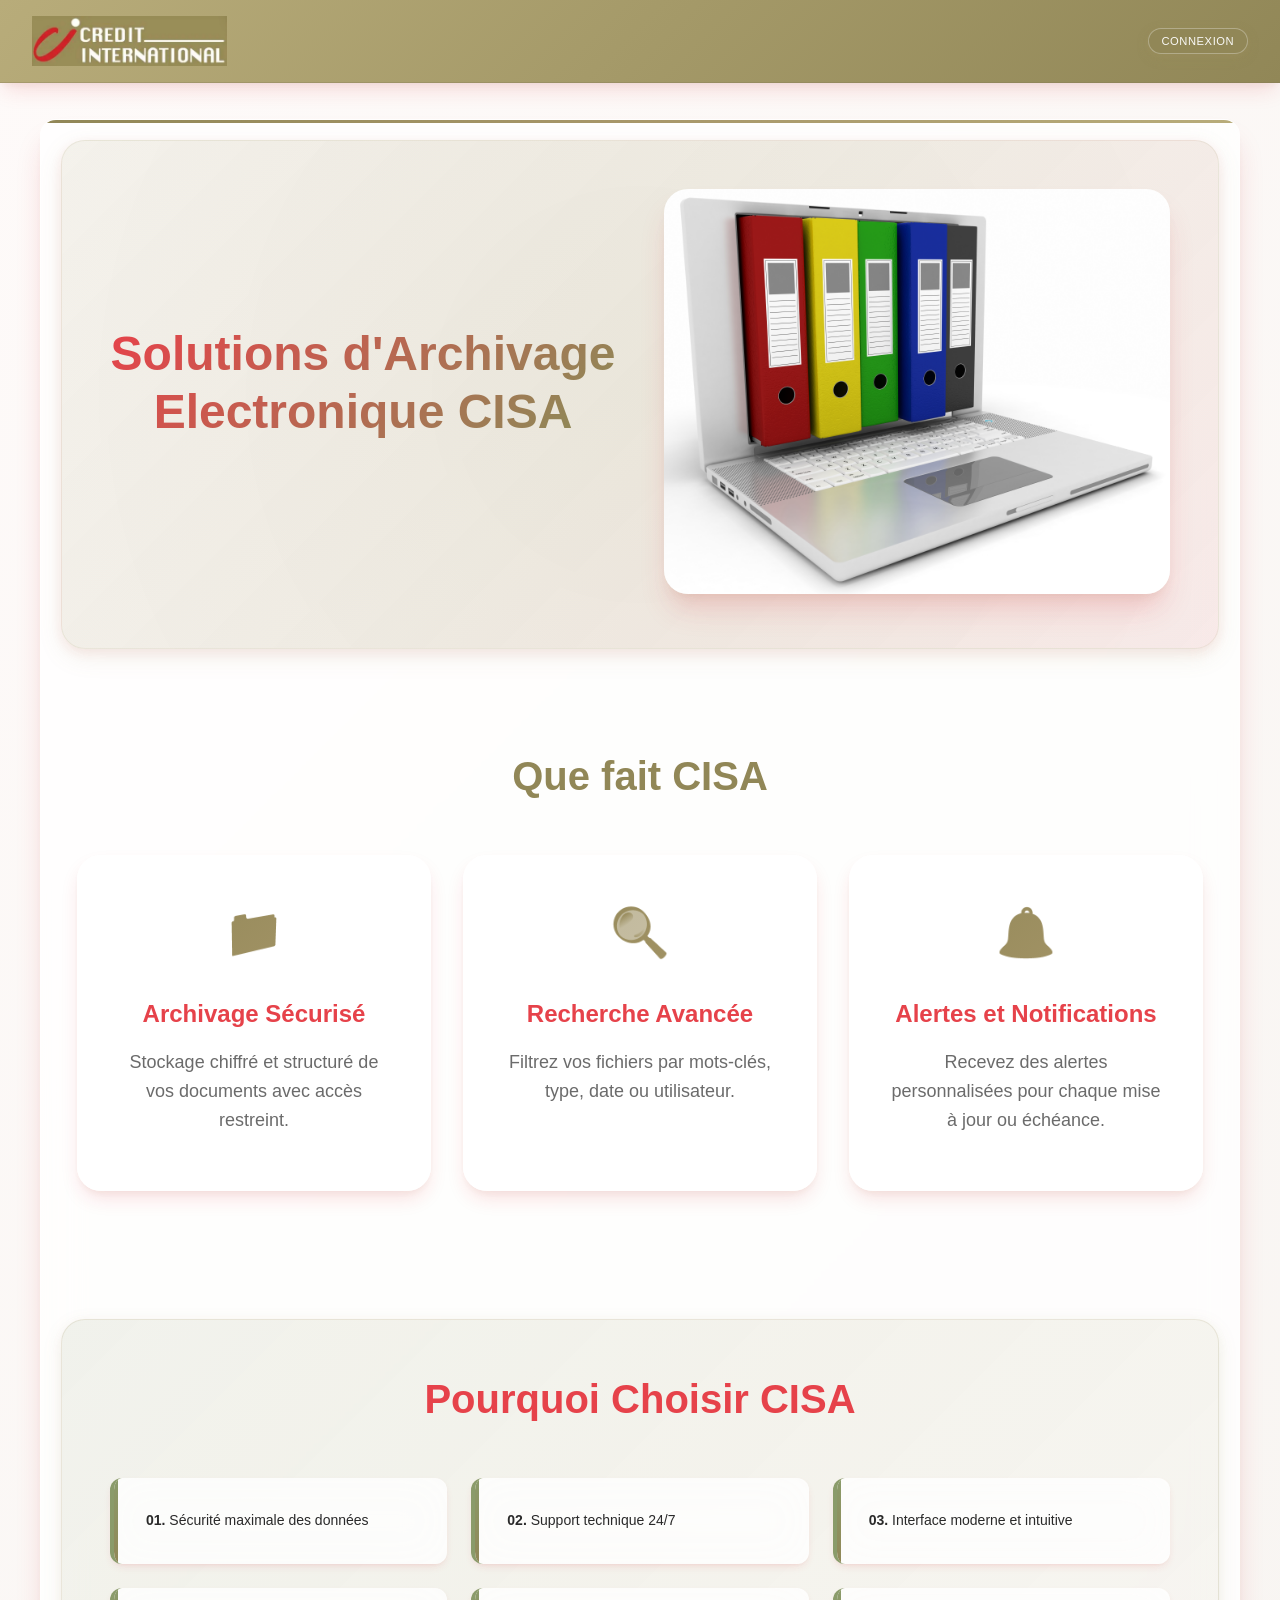
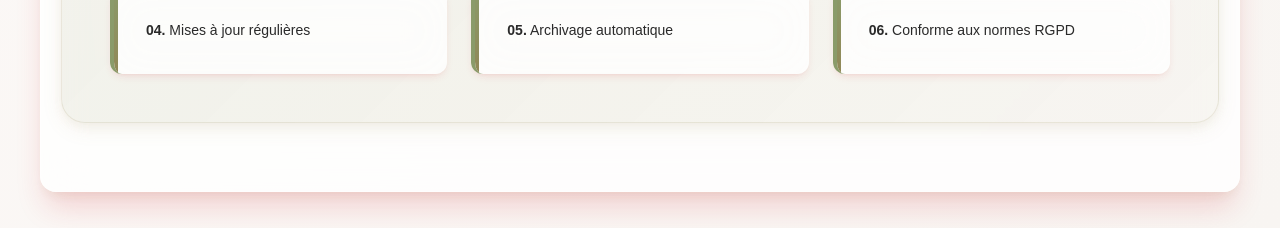
<file: index.html>
<!DOCTYPE html>
<html lang="fr">
<head>
    <meta charset="UTF-8" />
    <meta name="viewport" content="width=device-width, initial-scale=1" />
    <title>CISA - Logiciel d'Archivage Électronique</title>
    <link rel="icon" type="image/jpeg" href="logo.jpg" />
    <link rel="stylesheet" href="interface.css" />
</head>
<body>
    <header>
        <img id="logo-header" src="logo.jpg" alt="DARK Logo" style="cursor: pointer;" />
        <div id="global-search-container" class="hidden" style="flex:1; display:flex; align-items:center; gap:10px; padding:0 10px;">
            <input id="global-search" type="text" placeholder="Rechercher un client, dossier ou document..." style="flex:1; max-width:640px;" />
            <button id="btn-global-search" class="nav-btn">Rechercher</button>
        </div>
        <nav>
            <button id="btn-connexion" class="nav-btn">Connexion</button>
        </nav>
    </header>
    <aside id="sidebar" class="sidebar hidden">
        <div class="sidebar-section">
            <button id="btn-dashboard" class="nav-btn side">🏠 Tableau de bord</button>
        </div>
        <div class="sidebar-section" id="nav-admin" data-role="admin-only">
            <h4>Administration</h4>
            <button id="btn-utilisateurs" class="nav-btn side">👤 Utilisateurs</button>
        </div>
        <div class="sidebar-section">
            <h4>Services</h4>
            <button id="btn-service-compte" class="nav-btn side">💼 Compte</button>
            <button id="btn-service-comptabilite" class="nav-btn side">📊 Comptabilité</button>
            <button id="btn-service-rh" class="nav-btn side">👥 Ressources Humaines</button>
            <button id="btn-service-etranger" class="nav-btn side">🌍 Service Étranger</button>
            <button id="btn-service-audit" class="nav-btn side">🔍 Audit</button>
            <button id="btn-service-risque" class="nav-btn side">⚠️ Service Risque</button>
        </div>
        <div class="sidebar-section">
            <h4>Outils</h4>
            <button id="btn-recherche" class="nav-btn side">🔎 Recherche</button>
            <button id="btn-parametres" class="nav-btn side">⚙️ Paramètres</button>
            <button id="btn-profil" class="nav-btn side">🧑 Mon profil</button>
        </div>
    </aside>

    <main>
        <!-- Page de Connexion -->
        <section id="connexion" class="section active">
            <div class="auth-container">
                <h2>Connexion à CISA</h2>
                <form id="form-connexion">
                    <div class="form-group">
                        <label for="email-connexion">Email :</label>
                        <input type="email" id="email-connexion" name="email" placeholder="Votre adresse email" required>
                    </div>
                    <div class="form-group">
                        <label for="mot-de-passe-connexion">Mot de passe :</label>
                        <input type="password" id="mot-de-passe-connexion" name="motDePasse" placeholder="Votre mot de passe" required>
                    </div>
                    <div class="form-actions">
                        <button type="submit" class="btn-primary">Se connecter</button>
                        <button type="button" id="btn-vers-inscription" class="btn-secondary">Créer un compte</button>
                    </div>
                </form>
                <div class="auth-links">
                    <a href="#" id="lien-mot-de-passe-oublie">Mot de passe oublié ?</a>
                </div>
            </div>
        </section>

        <!-- Page d'Inscription -->
        <section id="inscription" class="section hidden">
            <div class="auth-container">
                <h2>Créer un compte CISA</h2>
                <form id="form-inscription">
                    <div class="form-group">
                        <label for="nom-inscription">Nom :</label>
                        <input type="text" id="nom-inscription" name="nom" placeholder="Votre nom" required>
                    </div>
                    <div class="form-group">
                        <label for="prenom-inscription">Prénom :</label>
                        <input type="text" id="prenom-inscription" name="prenom" placeholder="Votre prénom" required>
                    </div>
                    <div class="form-group">
                        <label for="email-inscription">Email :</label>
                        <input type="email" id="email-inscription" name="email" placeholder="Votre adresse email" required>
                    </div>
                    <div class="form-group">
                        <label for="telephone-inscription">Téléphone :</label>
                        <input type="tel" id="telephone-inscription" name="telephone" placeholder="Votre numéro de téléphone" required>
                    </div>
                    <div class="form-group">
                        <label for="organisation-inscription">Organisation :</label>
                        <input type="text" id="organisation-inscription" name="organisation" placeholder="Nom de votre organisation">
                    </div>
                    <div class="form-group">
                        <label for="mot-de-passe-inscription">Mot de passe :</label>
                        <input type="password" id="mot-de-passe-inscription" name="motDePasse" placeholder="Créer un mot de passe" required>
                    </div>
                    <div class="form-group">
                        <label for="confirmer-mot-de-passe">Confirmer le mot de passe :</label>
                        <input type="password" id="confirmer-mot-de-passe" name="confirmerMotDePasse" placeholder="Confirmer votre mot de passe" required>
                    </div>
                    <div class="form-group checkbox-group">
                        <input type="checkbox" id="accepter-conditions" name="accepterConditions" required>
                        <label for="accepter-conditions">J'accepte les <a href="#" id="lien-conditions">conditions d'utilisation</a> et la <a href="#" id="lien-confidentialite">politique de confidentialité</a></label>
                    </div>
                    <div class="form-actions">
                        <button type="submit" class="btn-primary">Créer le compte</button>
                        <button type="button" id="btn-vers-connexion" class="btn-secondary">J'ai déjà un compte</button>
                    </div>
                </form>
            </div>
        </section>

        <!-- Page de récupération de mot de passe -->
        <section id="mot-de-passe-oublie" class="section hidden">
            <div class="auth-container">
                <h2>🔑 Récupération de mot de passe</h2>
                <p style="text-align: center; margin-bottom: 2rem; color: #6c757d;">
                    Entrez votre adresse email pour réinitialiser votre mot de passe.
                </p>
                <form id="form-mot-de-passe-oublie">
                    <div class="form-group">
                        <label for="email-recuperation">Email :</label>
                        <input type="email" id="email-recuperation" name="email" placeholder="Votre adresse email" required>
                    </div>
                    <div class="form-actions">
                        <button type="submit" class="btn-primary">📧 Envoyer le lien de récupération</button>
                        <button type="button" id="btn-retour-connexion" class="btn-secondary">← Retour à la connexion</button>
                    </div>
                </form>
            </div>
        </section>

        <!-- Page de réinitialisation de mot de passe -->
        <section id="reinitialiser-mot-de-passe" class="section hidden">
            <div class="auth-container">
                <h2>🔐 Nouveau mot de passe</h2>
                <p style="text-align: center; margin-bottom: 2rem; color: #6c757d;">
                    Définissez votre nouveau mot de passe.
                </p>
                <form id="form-reinitialiser-mot-de-passe">
                    <div class="form-group">
                        <label for="email-reinitialisation">Email :</label>
                        <input type="email" id="email-reinitialisation" name="email" placeholder="Votre adresse email" required readonly>
                    </div>
                    <div class="form-group">
                        <label for="nouveau-mot-de-passe">Nouveau mot de passe :</label>
                        <input type="password" id="nouveau-mot-de-passe" name="nouveauMotDePasse" placeholder="Votre nouveau mot de passe" required minlength="6">
                    </div>
                    <div class="form-group">
                        <label for="confirmer-nouveau-mot-de-passe">Confirmer le nouveau mot de passe :</label>
                        <input type="password" id="confirmer-nouveau-mot-de-passe" name="confirmerNouveauMotDePasse" placeholder="Confirmer votre nouveau mot de passe" required>
                    </div>
                    <div class="form-actions">
                        <button type="submit" class="btn-primary">✅ Réinitialiser le mot de passe</button>
                        <button type="button" id="btn-annuler-reinitialisation" class="btn-secondary">❌ Annuler</button>
                    </div>
                </form>
            </div>
        </section>

        <!-- Page d'accès restreint -->
        <section id="acces-restreint" class="section hidden">
            <div class="restricted-access">
                <div class="restricted-icon">🔒</div>
                <h2>Accès Restreint</h2>
                <p>Vous devez être connecté pour accéder à cette fonctionnalité.</p>
                <div class="restricted-actions">
                    <button id="btn-connexion-restreint" class="btn-primary">Se connecter</button>
                    <button id="btn-inscription-restreint" class="btn-secondary">Créer un compte</button>
                </div>
            </div>
        </section>

        <!-- Page d'accueil (sans connexion) -->
        <section id="dashboard" class="section active">
            <!-- Bannière d'accueil -->
            <div class="hero">
              <div class="hero-content">
                <h2>Solutions d'Archivage Electronique CISA</h2>

              </div>
              <div class="hero-image">
                <img src="dark.jpg" alt="Présentation CISA" />
              </div>
            </div>
          
            <!-- Nos Services -->
            <section class="services">
              <h3>Que fait CISA</h3>
              <div class="services-grid">
                <div class="service-card">
                  <div class="icon">📁</div>
                  <h4>Archivage Sécurisé</h4>
                  <p>Stockage chiffré et structuré de vos documents avec accès restreint.</p>
                </div>
                <div class="service-card">
                  <div class="icon">🔍</div>
                  <h4>Recherche Avancée</h4>
                  <p>Filtrez vos fichiers par mots-clés, type, date ou utilisateur.</p>
                </div>
                <div class="service-card">
                  <div class="icon">🔔</div>
                  <h4>Alertes et Notifications</h4>
                  <p>Recevez des alertes personnalisées pour chaque mise à jour ou échéance.</p>
                </div>
              </div>
            </section>
          
            <!-- Pourquoi Choisir CISA -->
            <section class="reasons">
              <h3>Pourquoi Choisir CISA</h3>
              <ul class="reasons-list">
                <li><strong>01.</strong> Sécurité maximale des données</li>
                <li><strong>02.</strong> Support technique 24/7</li>
                <li><strong>03.</strong> Interface moderne et intuitive</li>
                <li><strong>04.</strong> Mises à jour régulières</li>
                <li><strong>05.</strong> Archivage automatique</li>
                <li><strong>06.</strong> Conforme aux normes RGPD</li>
              </ul>
            </section>
        </section>

        <!-- Tableau de Bord (après connexion) -->
        <section id="tableau-de-bord" class="section hidden">
            <h2>📊 Tableau de Bord</h2>
            
            <!-- Widgets Statistiques -->
            <div class="dashboard-stats" style="display: grid; grid-template-columns: repeat(auto-fit, minmax(250px, 1fr)); gap: 1.5rem; margin-bottom: 2rem;">
                <div class="stat-card" style="background: linear-gradient(135deg, #667eea 0%, #764ba2 100%); color: white; padding: 1.5rem; border-radius: 1rem; box-shadow: 0 4px 6px rgba(0,0,0,0.1);">
                    <div style="display: flex; justify-content: space-between; align-items: center;">
                        <div>
                            <p style="margin: 0; opacity: 0.9; font-size: 0.9rem;">Total Documents</p>
                            <h3 style="margin: 0.5rem 0 0; font-size: 2rem; font-weight: bold;" id="stat-total-documents">0</h3>
                        </div>
                        <div style="font-size: 3rem; opacity: 0.8;">📄</div>
                    </div>
                </div>
                
                <div class="stat-card" style="background: linear-gradient(135deg, #f093fb 0%, #f5576c 100%); color: white; padding: 1.5rem; border-radius: 1rem; box-shadow: 0 4px 6px rgba(0,0,0,0.1);">
                    <div style="display: flex; justify-content: space-between; align-items: center;">
                        <div>
                            <p style="margin: 0; opacity: 0.9; font-size: 0.9rem;">Total Comptes</p>
                            <h3 style="margin: 0.5rem 0 0; font-size: 2rem; font-weight: bold;" id="stat-total-comptes">0</h3>
                        </div>
                        <div style="font-size: 3rem; opacity: 0.8;">💼</div>
                    </div>
                </div>
                
                <div class="stat-card" style="background: linear-gradient(135deg, #4facfe 0%, #00f2fe 100%); color: white; padding: 1.5rem; border-radius: 1rem; box-shadow: 0 4px 6px rgba(0,0,0,0.1);">
                    <div style="display: flex; justify-content: space-between; align-items: center;">
                        <div>
                            <p style="margin: 0; opacity: 0.9; font-size: 0.9rem;">Documents ce mois</p>
                            <h3 style="margin: 0.5rem 0 0; font-size: 2rem; font-weight: bold;" id="stat-documents-mois">0</h3>
                        </div>
                        <div style="font-size: 3rem; opacity: 0.8;">📅</div>
                    </div>
                </div>
                
                <div class="stat-card" style="background: linear-gradient(135deg, #43e97b 0%, #38f9d7 100%); color: white; padding: 1.5rem; border-radius: 1rem; box-shadow: 0 4px 6px rgba(0,0,0,0.1);">
                    <div style="display: flex; justify-content: space-between; align-items: center;">
                        <div>
                            <p style="margin: 0; opacity: 0.9; font-size: 0.9rem;">Services actifs</p>
                            <h3 style="margin: 0.5rem 0 0; font-size: 2rem; font-weight: bold;" id="stat-services-actifs">0</h3>
                        </div>
                        <div style="font-size: 3rem; opacity: 0.8;">🏢</div>
                    </div>
                </div>
            </div>
            
            <!-- Graphiques et Statistiques -->
            <div style="display: grid; grid-template-columns: 1fr 1fr; gap: 1.5rem; margin-bottom: 2rem;">
                <!-- Documents par Service -->
                <div class="card">
                    <h3>📊 Documents par Service</h3>
                    <div id="chart-services" style="min-height: 300px; padding: 1rem;">
                        <canvas id="chart-services-canvas"></canvas>
                    </div>
                </div>
                
                <!-- Documents Récents -->
                <div class="card">
                    <h3>📋 Documents Récemment Ajoutés</h3>
                    <div id="documents-recents" style="max-height: 300px; overflow-y: auto;">
                        <p style="text-align: center; color: #6c757d; font-style: italic;">Aucun document récent</p>
                    </div>
                </div>
            </div>
            
            <!-- Répartition par Dossier -->
            <div class="card" style="margin-bottom: 2rem;">
                <h3>📁 Répartition des Documents par Dossier</h3>
                <div id="chart-dossiers" style="min-height: 250px; padding: 1rem;">
                    <div id="dossiers-stats-list"></div>
                </div>
            </div>
            
            <!-- Statistiques détaillées -->
            <div class="card">
                <h3>📈 Statistiques Détaillées</h3>
                <div style="display: grid; grid-template-columns: repeat(auto-fit, minmax(200px, 1fr)); gap: 1rem;">
                    <div style="padding: 1rem; background: #f8f9fa; border-radius: 0.5rem;">
                        <p style="margin: 0; color: #6c757d; font-size: 0.9rem;">Comptes Particuliers</p>
                        <h4 style="margin: 0.5rem 0 0; font-size: 1.5rem;" id="stat-comptes-particuliers">0</h4>
                    </div>
                    <div style="padding: 1rem; background: #f8f9fa; border-radius: 0.5rem;">
                        <p style="margin: 0; color: #6c757d; font-size: 0.9rem;">Comptes Entreprises</p>
                        <h4 style="margin: 0.5rem 0 0; font-size: 1.5rem;" id="stat-comptes-entreprises">0</h4>
                    </div>
                    <div style="padding: 1rem; background: #f8f9fa; border-radius: 0.5rem;">
                        <p style="margin: 0; color: #6c757d; font-size: 0.9rem;">Utilisateurs Actifs</p>
                        <h4 style="margin: 0.5rem 0 0; font-size: 1.5rem;" id="stat-utilisateurs">0</h4>
                    </div>
                    <div style="padding: 1rem; background: #f8f9fa; border-radius: 0.5rem;">
                        <p style="margin: 0; color: #6c757d; font-size: 0.9rem;">Documents aujourd'hui</p>
                        <h4 style="margin: 0.5rem 0 0; font-size: 1.5rem;" id="stat-documents-aujourdhui">0</h4>
                    </div>
                </div>
            </div>
        </section>

        <!-- Utilisateurs (Admin) -->
        <section id="utilisateurs" class="section hidden">
            <h2>🔐 Espace Administration</h2>
            <h3 style="margin-top: 1rem; margin-bottom: 1.5rem; color: var(--couleur-secondaire);">Gestion des utilisateurs</h3>
            <div class="card">
                <form id="form-utilisateur" class="grid-3">
                    <input name="nom" placeholder="Nom" required />
                    <input name="prenom" placeholder="Prénom" />
                    <input name="email" type="email" placeholder="Email" required />
                    <select name="role" required>
                        <option value="">-- Sélectionnez un rôle --</option>
                        <option value="admin">Administrateur</option>
                        <option value="agent">Agent</option>
                        <option value="consultation">Consultation</option>
                    </select>
                    <input name="motDePasse" id="input-mot-de-passe" type="password" placeholder="Mot de passe" required />
                    <input name="organisation" placeholder="Organisation (optionnel)" />
                    <button class="btn-primary" type="submit">💾 Enregistrer</button>
                    <button class="btn-secondary" type="reset">🔄 Réinitialiser</button>
                </form>
            </div>
            <div class="table-wrapper" style="margin-top: 2rem;">
                <table id="table-utilisateurs">
                    <thead>
                        <tr><th>Nom</th><th>Email</th><th>Rôle</th><th>Actions</th></tr>
                    </thead>
                    <tbody></tbody>
                </table>
            </div>
        </section>

        <!-- Clients -->
        <section id="clients" class="section hidden">
            <h2>Gestion des comptes</h2>
            
            <!-- Sélection du type de compte -->
            <div id="compte-type-selection" class="card">
                <h3 style="text-align: center; margin-bottom: 1.5rem;">Sélectionnez le type de compte</h3>
                <div style="display: grid; grid-template-columns: 1fr 1fr; gap: 1.5rem; max-width: 600px; margin: 0 auto;">
                    <button id="btn-compte-particulier" class="btn-primary" style="padding: 2rem; font-size: 1.1rem; display: flex; flex-direction: column; align-items: center; gap: 0.5rem;">
                        <span style="font-size: 2.5rem;">👤</span>
                        <span>Compte Particulier</span>
                    </button>
                    <button id="btn-compte-entreprise" class="btn-primary" style="padding: 2rem; font-size: 1.1rem; display: flex; flex-direction: column; align-items: center; gap: 0.5rem;">
                        <span style="font-size: 2.5rem;">🏢</span>
                        <span>Compte Entreprise</span>
                    </button>
                </div>
            </div>

            <!-- Contenu pour Compte Particulier -->
            <div id="compte-particulier-content" class="hidden">
                <div style="margin-bottom: 1rem;">
                    <button id="btn-back-particulier" class="btn-secondary">← Retour</button>
                    <h3 style="text-align: left; margin-top: 1rem;">Compte Particulier</h3>
                </div>
                <div class="card">
                    <form id="form-client-particulier" class="grid-3">
                        <input name="nom" placeholder="Nom complet" required />
                        <input name="contact" placeholder="Contact" />
                        <input name="telephone" placeholder="Téléphone" />
                        <input name="email" type="email" placeholder="Email" />
                        <button class="btn-primary" type="submit">Enregistrer</button>
                        <button class="btn-secondary" type="reset">Réinitialiser</button>
                    </form>
                </div>
                <div class="toolbar">
                    <input id="recherche-client-particulier" placeholder="Rechercher un compte particulier..." />
                </div>
                <div class="table-wrapper">
                    <table id="table-clients-particulier">
                        <thead>
                            <tr><th>Nom</th><th>Contact</th><th>Téléphone</th><th>Email</th><th>Actions</th></tr>
                        </thead>
                        <tbody></tbody>
                    </table>
                    <div id="clients-particulier-pagination" class="pagination"></div>
                </div>
            </div>

            <!-- Contenu pour Compte Entreprise -->
            <div id="compte-entreprise-content" class="hidden">
                <div style="margin-bottom: 1rem;">
                    <button id="btn-back-entreprise" class="btn-secondary">← Retour</button>
                    <h3 style="text-align: left; margin-top: 1rem;">Compte Entreprise</h3>
                </div>
                <div class="card">
                    <form id="form-client-entreprise" class="grid-3">
                        <input name="nom" placeholder="Nom de l'entreprise" required />
                        <input name="contact" placeholder="Personne de contact" />
                        <input name="telephone" placeholder="Téléphone" />
                        <input name="email" type="email" placeholder="Email" />
                        <button class="btn-primary" type="submit">Enregistrer</button>
                        <button class="btn-secondary" type="reset">Réinitialiser</button>
                    </form>
                </div>
                <div class="toolbar">
                    <input id="recherche-client-entreprise" placeholder="Rechercher une entreprise..." />
                </div>
                <div class="table-wrapper">
                    <table id="table-clients-entreprise">
                        <thead>
                            <tr><th>Nom</th><th>Contact</th><th>Téléphone</th><th>Email</th><th>Actions</th></tr>
                        </thead>
                        <tbody></tbody>
                    </table>
                    <div id="clients-entreprise-pagination" class="pagination"></div>
                </div>
              </div>
            </section>

        <!-- Section Services -->
        <section id="services" class="section hidden">
            <div id="service-selection">
                <h2>Choisissez un service</h2>
                <div class="services-grid" style="display: grid; grid-template-columns: repeat(auto-fit, minmax(200px, 1fr)); gap: 1.5rem; margin-top: 2rem;">
                    <button class="service-card-btn" onclick="afficherService('compte')" style="padding: 2rem; text-align: center; border: none; border-radius: 1rem; background: var(--card-bg); cursor: pointer; transition: transform 0.2s;">
                        <div style="font-size: 3rem; margin-bottom: 1rem;">💼</div>
                        <h3>Compte</h3>
                    </button>
                    <button class="service-card-btn" onclick="afficherService('comptabilite')" style="padding: 2rem; text-align: center; border: none; border-radius: 1rem; background: var(--card-bg); cursor: pointer; transition: transform 0.2s;">
                        <div style="font-size: 3rem; margin-bottom: 1rem;">📊</div>
                        <h3>Comptabilité</h3>
                    </button>
                    <button class="service-card-btn" onclick="afficherService('rh')" style="padding: 2rem; text-align: center; border: none; border-radius: 1rem; background: var(--card-bg); cursor: pointer; transition: transform 0.2s;">
                        <div style="font-size: 3rem; margin-bottom: 1rem;">👥</div>
                        <h3>Ressources Humaines</h3>
                    </button>
                    <button class="service-card-btn" onclick="afficherService('etranger')" style="padding: 2rem; text-align: center; border: none; border-radius: 1rem; background: var(--card-bg); cursor: pointer; transition: transform 0.2s;">
                        <div style="font-size: 3rem; margin-bottom: 1rem;">🌍</div>
                        <h3>Service Étranger</h3>
                    </button>
                    <button class="service-card-btn" onclick="afficherService('audit')" style="padding: 2rem; text-align: center; border: none; border-radius: 1rem; background: var(--card-bg); cursor: pointer; transition: transform 0.2s;">
                        <div style="font-size: 3rem; margin-bottom: 1rem;">🔍</div>
                        <h3>Audit</h3>
                    </button>
                    <button class="service-card-btn" onclick="afficherService('risque')" style="padding: 2rem; text-align: center; border: none; border-radius: 1rem; background: var(--card-bg); cursor: pointer; transition: transform 0.2s;">
                        <div style="font-size: 3rem; margin-bottom: 1rem;">⚠️</div>
                        <h3>Service Risque</h3>
                    </button>
                </div>
            </div>

            <div id="service-content" class="hidden">
                <div style="margin-bottom: 1rem;">
                    <button id="btn-back-service" class="btn-secondary">← Retour aux services</button>
                    <h2 id="service-title" style="margin-top: 1rem;"></h2>
                </div>
            <button id="ajouter-document" class="btn-primary">📄 Ajouter un document</button>
        
            <div id="type-document-container" class="hidden">
                    <h3>Sélectionnez le service, dossier et sous-dossier</h3>
                    <div style="margin-bottom: 15px;">
                        <label for="select-service">Service :</label>
                        <select id="select-service" required>
                            <option value="">-- Sélectionnez un service --</option>
                            <option value="compte">💼 Compte</option>
                            <option value="comptabilite">📊 Comptabilité</option>
                            <option value="rh">👥 Ressources Humaines</option>
                            <option value="etranger">🌍 Service Étranger</option>
                            <option value="audit">🔍 Audit</option>
                            <option value="risque">⚠️ Service Risque</option>
                        </select>
                    </div>
                    <div style="margin-bottom: 15px;">
                        <label for="dossier-principal">Dossier :</label>
                        <select id="dossier-principal" required>
                            <option value="">-- Sélectionnez un dossier --</option>
                </select>
            </div>
                    <div style="margin-bottom: 15px;">
                        <label for="sous-dossier">Sous-dossier :</label>
                        <select id="sous-dossier" required>
                            <option value="">-- Sélectionnez d'abord un dossier --</option>
                </select>
            </div>
            </div>
            
                <!-- Formulaire de téléversement direct -->
                <div id="formulaire-upload-direct" class="hidden card" style="margin-top: 1.5rem;">
                    <h3>📄 Téléverser un document</h3>
                    <form id="form-upload-direct" enctype="multipart/form-data">
                        <div style="margin-bottom: 15px;">
                            <label for="titre-document">Titre du document :</label>
                            <input type="text" id="titre-document" name="titre" placeholder="Ex: Facture janvier 2025" required />
                    </div>
                        <div style="margin-bottom: 15px;">
                            <label for="client-document">Client associé :</label>
                            <input type="text" id="client-document" name="client" placeholder="Nom du client (optionnel)" />
                </div>
                        <div style="margin-bottom: 15px;">
                            <label for="fichier-document">Fichier à téléverser :</label>
                            <input type="file" id="fichier-document" name="fichier" accept=".pdf,.doc,.docx,.jpg,.jpeg,.png" required />
                            <small style="color: #6c757d; display: block; margin-top: 0.5rem;">Formats acceptés : PDF, Word, Images (JPG, PNG)</small>
                    </div>
                        <div style="display: flex; gap: 10px;">
                            <button type="submit" class="btn-primary">💾 Enregistrer le document</button>
                            <button type="button" class="btn-secondary" onclick="resetFormUpload()">🔄 Annuler</button>
                </div>
                    </form>
                </div>

                <div id="formulaire-document" class="hidden"></div>
                
                <!-- Affichage des services avec dossiers et sous-dossiers -->
                <div id="categories-container" class="categories-container"></div>
            </div>
        </section>        

        <!-- Page Recherche -->
        <section id="recherche" class="section hidden">
            <h2>🔍 Recherche avancée</h2>
            <div class="search-controls">
                <div style="margin-bottom: 15px;">
                    <input type="text" id="champ-recherche" placeholder="🔎 Rechercher par mot-clé..." />
                </div>
                <div style="display: grid; grid-template-columns: 1fr 1fr; gap: 15px; margin-bottom: 15px;">
                    <div>
                        <label for="recherche-date">📅 Rechercher par date :</label>
                        <input type="date" id="recherche-date" />
                    </div>
                    <div>
                        <label for="recherche-numero">🔢 Rechercher par numéro :</label>
                        <input type="text" id="recherche-numero" placeholder="Ex: 001, 2025-001..." />
                    </div>
                </div>
                <div style="margin-bottom: 15px;">
                    <label for="filtre-service">🏢 Filtrer par service :</label>
                    <select id="filtre-service">
                        <option value="">Tous les services</option>
                        <option value="compte">💼 Compte</option>
                        <option value="comptabilite">📊 Comptabilité</option>
                        <option value="rh">👥 Ressources Humaines</option>
                        <option value="etranger">🌍 Service Étranger</option>
                        <option value="audit">🔍 Audit</option>
                        <option value="risque">⚠️ Service Risque</option>
                    </select>
                </div>
                <div style="margin-bottom: 15px;">
                    <label for="filtre-dossier">📁 Filtrer par dossier :</label>
                    <select id="filtre-dossier">
                        <option value="">Tous les dossiers</option>
                    </select>
                </div>
                <div style="margin-bottom: 15px;">
                    <label for="filtre-sous-dossier">📂 Filtrer par sous-dossier :</label>
                    <select id="filtre-sous-dossier">
                        <option value="">Tous les sous-dossiers</option>
                </select>
                </div>
                <button onclick="rechercherDocuments()" class="btn-primary" style="width: 100%;">🔍 Rechercher</button>
                <button onclick="resetRecherche()" class="btn-secondary" style="width: 100%; margin-top: 10px;">🔄 Réinitialiser</button>
            </div>
            <div id="resultats-recherche" class="resultats-recherche">
                <p style="text-align: center; color: #6c757d; font-style: italic;">🔍 Utilisez les filtres ci-dessus pour rechercher des documents.</p>
            </div>
        </section>
        
        <!-- Page Paramètres -->
        <section id="parametres" class="section hidden">
            <h2>⚙️ Paramètres</h2>
            <div class="parametres-grid" style="display: grid; grid-template-columns: repeat(auto-fit, minmax(300px, 1fr)); gap: 1.5rem; margin-top: 1.5rem;">
                <div class="parametre-card card">
                    <h3>👤 Informations du compte</h3>
                    <div id="info-utilisateur">
                        <p><strong>Nom complet :</strong> <span id="user-nom">-</span></p>
                        <p><strong>Email :</strong> <span id="user-email">-</span></p>
                        <p><strong>Rôle :</strong> <span id="user-role">-</span></p>
                        <p><strong>Organisation :</strong> <span id="user-organisation">-</span></p>
                        <button id="btn-deconnexion" class="btn-danger" style="margin-top: 1rem; width: 100%;">🚪 Se déconnecter</button>
                    </div>
                </div>
                <div class="parametre-card card">
                    <h3>📊 Statistiques générales</h3>
                    <div id="stats-parametres">
                        <p><strong>Total de documents :</strong> <span id="total-documents-param">0</span></p>
                        <p><strong>Total de comptes :</strong> <span id="total-comptes-param">0</span></p>
                        <p><strong>Services actifs :</strong> <span id="services-actifs-param">0</span></p>
                        <p><strong>Utilisateurs :</strong> <span id="total-utilisateurs-param">0</span></p>
                        <p><strong>Documents ce mois :</strong> <span id="docs-mois-param">0</span></p>
                        <p><strong>Documents aujourd'hui :</strong> <span id="docs-aujourdhui-param">0</span></p>
                    </div>
                </div>
                <div class="parametre-card card">
                    <h3>💾 Actions sur les données</h3>
                    <div style="display: flex; flex-direction: column; gap: 0.75rem;">
                        <button onclick="exporterDonnees()" class="btn-primary" style="width: 100%;">📤 Exporter toutes les données</button>
                        <button onclick="exporterDocuments()" class="btn-secondary" style="width: 100%;">📄 Exporter les documents</button>
                        <button onclick="exporterComptes()" class="btn-secondary" style="width: 100%;">💼 Exporter les comptes</button>
                        <button onclick="exporterUtilisateurs()" class="btn-secondary" style="width: 100%;">👥 Exporter les utilisateurs</button>
                        <hr style="margin: 1rem 0; border: none; border-top: 1px solid #dee2e6;">
                        <button onclick="confirmerSuppression()" class="btn-danger" style="width: 100%;">🗑️ Supprimer toutes les données</button>
                    </div>
                </div>
            </div>
        </section>

        <!-- Profil -->
        <section id="profil" class="section hidden">
            <h2>🧑 Mon profil</h2>
            <div style="display: grid; grid-template-columns: 1fr 1fr; gap: 1.5rem; margin-top: 1.5rem;">
                <div class="card">
                    <h3>📋 Informations personnelles</h3>
                    <div id="profil-info" style="margin-top: 1rem;">
                        <p style="margin-bottom: 0.75rem;"><strong>Nom complet :</strong> <span id="profil-nom">-</span></p>
                        <p style="margin-bottom: 0.75rem;"><strong>Email :</strong> <span id="profil-email">-</span></p>
                        <p style="margin-bottom: 0.75rem;"><strong>Rôle :</strong> <span id="profil-role">-</span></p>
                        <p style="margin-bottom: 0.75rem;"><strong>Organisation :</strong> <span id="profil-organisation">-</span></p>
                    </div>
                </div>
                <div class="card">
                    <h3>🔐 Modifier le mot de passe</h3>
                    <form id="form-changer-mot-de-passe" style="margin-top: 1rem;">
                        <div style="margin-bottom: 1rem;">
                            <label for="ancien-mot-de-passe">Ancien mot de passe :</label>
                            <input type="password" id="ancien-mot-de-passe" name="ancienMotDePasse" placeholder="Ancien mot de passe" required />
                        </div>
                        <div style="margin-bottom: 1rem;">
                            <label for="nouveau-mot-de-passe-profil">Nouveau mot de passe :</label>
                            <input type="password" id="nouveau-mot-de-passe-profil" name="nouveauMotDePasse" placeholder="Nouveau mot de passe" required />
                        </div>
                        <div style="margin-bottom: 1rem;">
                            <label for="confirmer-mot-de-passe-profil">Confirmer le mot de passe :</label>
                            <input type="password" id="confirmer-mot-de-passe-profil" name="confirmerMotDePasse" placeholder="Confirmer le nouveau mot de passe" required />
                        </div>
                        <button type="submit" class="btn-primary" style="width: 100%;">🔐 Changer le mot de passe</button>
                    </form>
                </div>
            </div>
            <div class="card" style="margin-top: 1.5rem;">
                <h3>📊 Mes statistiques</h3>
                <div style="display: grid; grid-template-columns: repeat(auto-fit, minmax(200px, 1fr)); gap: 1rem; margin-top: 1rem;">
                    <div style="padding: 1rem; background: #f8f9fa; border-radius: 0.5rem;">
                        <p style="margin: 0; color: #6c757d; font-size: 0.9rem;">Documents créés</p>
                        <h4 style="margin: 0.5rem 0 0; font-size: 1.5rem;" id="profil-docs-crees">0</h4>
                    </div>
                    <div style="padding: 1rem; background: #f8f9fa; border-radius: 0.5rem;">
                        <p style="margin: 0; color: #6c757d; font-size: 0.9rem;">Comptes créés</p>
                        <h4 style="margin: 0.5rem 0 0; font-size: 1.5rem;" id="profil-comptes-crees">0</h4>
                    </div>
                    <div style="padding: 1rem; background: #f8f9fa; border-radius: 0.5rem;">
                        <p style="margin: 0; color: #6c757d; font-size: 0.9rem;">Dernière connexion</p>
                        <h4 style="margin: 0.5rem 0 0; font-size: 1rem;" id="profil-derniere-connexion">-</h4>
                    </div>
                </div>
            </div>
        </section>
    </main> 

    <footer id="app-footer" class="hidden">
        <p>&copy; 2025 Credit International - Tous droits réservés</p>
        <p>📧 Contact : contact@cisenegal.com | 📞 Téléphone : +221 33 823 18 18</p>
        <p>
            Credit International respecte les normes de sécurité et de conformité les plus strictes pour garantir  
            la confidentialité et l'intégrité de vos documents.
        </p>
    </footer>

    <!-- Scripts -->
    <script>
        // Configuration globale
        window.DARK_CONFIG = {
            maxFileSize: 10 * 1024 * 1024, // 10MB
            allowedFileTypes: ['.pdf', '.doc', '.docx', '.jpg', '.jpeg', '.png'],
            debug: false
        };
    </script>
    <script src="interface.js"></script>
</body>
</html>
</file>
<file: interface.css>
/* Réinitialisation de base */
* {
    margin: 0;
    padding: 0;
    box-sizing: border-box;
    font-family: 'Inter', 'Segoe UI', 'SF Pro Display', -apple-system, BlinkMacSystemFont, sans-serif;
}

/* Variables CSS modernes */
:root {
    --couleur-primaire: #e6424a;
    --couleur-primaire-clair: #E84A55;
    --couleur-primaire-foncé: #B01A24;
    --couleur-secondaire: #918757;
    --couleur-secondaire-clair: #B8AC7A;
    --couleur-secondaire-foncé: #7A7150;
    --couleur-accent: #A8976A;
    --couleur-success: #8A9B6A;
    --couleur-danger: #C71F2A;
    --couleur-warning: #C4B582;
    --couleur-fond: #FEFAF9;
    --couleur-fond-alt: #F8F5F2;
    --couleur-texte: #2A2A2A;
    --couleur-texte-clair: #ffffff;
    --couleur-texte-secondaire: #5A5A5A;
    --couleur-gris: #6B6B6B;
    --couleur-gris-clair: #F0EDE8;
    --couleur-gris-foncé: #4A4A4A;
    --ombre-sm: 0 2px 4px 0 rgba(210, 33, 43, 0.08);
    --ombre-md: 0 4px 8px -2px rgba(210, 33, 43, 0.12), 0 2px 4px -2px rgba(210, 33, 43, 0.08);
    --ombre-lg: 0 10px 20px -4px rgba(210, 33, 43, 0.15), 0 4px 8px -4px rgba(153, 142, 88, 0.12);
    --ombre-xl: 0 20px 30px -6px rgba(210, 33, 43, 0.18), 0 8px 12px -6px rgba(153, 142, 88, 0.15);
    --rayon: 0.75rem;
    --rayon-lg: 1rem;
    --rayon-xl: 1.5rem;
    --transition: all 0.3s cubic-bezier(0.4, 0, 0.2, 1);
    --transition-fast: all 0.15s ease-out;
}

/* Animation globale */
html {
    scroll-behavior: smooth;
}

body {
    background: linear-gradient(135deg, var(--couleur-fond) 0%, var(--couleur-fond-alt) 100%);
    color: var(--couleur-texte);
    min-height: 100vh;
    display: flex;
    flex-direction: column;
    line-height: 1.55;
    font-size: 14px;
    -webkit-font-smoothing: antialiased;
    -moz-osx-font-smoothing: grayscale;
}

/* Header moderne avec glassmorphism */
header {
    background: linear-gradient(135deg, var(--couleur-secondaire-clair) 0%, var(--couleur-secondaire) 100%);
    backdrop-filter: blur(20px);
    -webkit-backdrop-filter: blur(20px);
    border-bottom: 1px solid rgba(122, 113, 80, 0.3);
    color: var(--couleur-texte-clair);
    padding: 1rem 2rem;
    box-shadow: var(--ombre-lg);
    display: flex;
    align-items: center;
    justify-content: space-between;
    flex-wrap: wrap;
    position: sticky;
    top: 0;
    z-index: 1000;
}

/* Sidebar (menu latéral) */
.sidebar {
    position: fixed;
    top: 80px;
    left: 0;
    width: 260px;
    bottom: 0;
    background: rgba(255, 255, 255, 0.85);
    backdrop-filter: blur(14px);
    -webkit-backdrop-filter: blur(14px);
    border-right: 1px solid rgba(153, 142, 88, 0.2);
    box-shadow: var(--ombre-lg);
    padding: 1rem;
    overflow-y: auto;
    z-index: 500;
}

.sidebar-section { margin-bottom: 1rem; }
.sidebar-section h4 {
    color: var(--couleur-secondaire);
    margin-bottom: 0.5rem;
    font-size: 0.9rem;
    text-transform: uppercase;
    letter-spacing: 0.08em;
}
.nav-btn.side {
    width: 100%;
    justify-content: flex-start;
}

/* Décalage du main quand sidebar présente */
/* Le décalage ne s'applique que lorsque le sidebar est visible */
body.sidebar-open main { padding-left: 300px; }

@media (max-width: 1024px) {
    .sidebar { position: static; width: auto; top: auto; box-shadow: none; border: none; }
    main { padding-left: 1rem; }
}

header img {
    height: 50px;
    width: auto;
    object-fit: contain;
    transition: var(--transition);
    cursor: pointer;
}

header img:hover {
    transform: scale(1.05);
    filter: drop-shadow(0 2px 8px rgba(255, 255, 255, 0.3));
}

@keyframes glow {
    from { filter: drop-shadow(0 0 5px rgba(153, 142, 88, 0.5)); }
    to { filter: drop-shadow(0 0 20px rgba(153, 142, 88, 0.8)); }
}

nav {
    display: flex;
    gap: 0.5rem;
    flex-wrap: wrap;
}

/* Boutons de navigation modernes */
.nav-btn {
    background: linear-gradient(135deg, var(--couleur-secondaire), var(--couleur-secondaire));;
    border: 1px solid rgba(255, 255, 255, 0.3);
    color: rgba(255, 255, 255, 0.95);
    padding: 0.4rem 0.8rem;
    border-radius: 40px;
    font-size: 0.7rem;
    font-weight: 500;
    transition: var(--transition);
    position: relative;
    overflow: hidden;
    backdrop-filter: blur(10px);
    -webkit-backdrop-filter: blur(10px);
}

.nav-btn::before {
    content: '';
    position: absolute;
    top: 0;
    left: -100%;
    width: 100%;
    height: 100%;
    background: linear-gradient(135deg, var(--couleur-secondaire), var(--couleur-secondaire));
    transition: left 0.5s;
}

.nav-btn:hover::before {
    left: 100%;
}

.nav-btn:hover {
    background: linear-gradient(135deg, var(--couleur-secondaire-clair), var(--couleur-secondaire-clair));
    color: white;
    transform: translateY(-2px);
    box-shadow: 0 8px 25px rgba(153, 142, 88, 0.25), 0 4px 12px rgba(168, 151, 106, 0.2);
    border-color: rgba(255, 255, 255, 0.3);
}

.nav-btn.active {
    background: linear-gradient(135deg, var(--couleur-secondaire-clair), var(--couleur-secondaire-clair));
    color: white;
    box-shadow: 0 4px 15px rgba(153, 142, 88, 0.35), 0 2px 8px rgba(168, 151, 106, 0.25);
    border-color: rgba(255, 255, 255, 0.3);
}

/* Conteneur principal */
main {
    flex-grow: 1;
    padding: 1.25rem;
    width: 100%;
    max-width: none;
    margin: 0;
}

/* Sections avec animations */
.section {
    background: rgba(255, 255, 255, 0.8);
    backdrop-filter: blur(20px);
    -webkit-backdrop-filter: blur(20px);
    margin: 16px auto;
    padding: 1.25rem;
    border-radius: 1rem;
    width: 100%;
    max-width: 1200px;
    box-shadow: var(--ombre-xl);
    border: 1px solid rgba(255, 255, 255, 0.2);
    transition: var(--transition);
    display: none;
    position: relative;
    overflow: hidden;
}

/* Cartes, grilles et tableaux utilitaires */
.card {
    background: rgba(255,255,255,0.85);
    border: 1px solid rgba(153, 142, 88, 0.2);
    border-radius: var(--rayon-lg);
    padding: 1rem;
    box-shadow: var(--ombre-md);
    margin-bottom: 1rem;
}

.grid-3 { display: grid; grid-template-columns: repeat(auto-fit, minmax(220px, 1fr)); gap: 1rem; }
.toolbar { display: flex; gap: 1rem; margin: 1rem 0; flex-wrap: wrap; }

.table-wrapper { overflow-x: auto; background: rgba(255,255,255,0.85); border-radius: var(--rayon-lg); box-shadow: var(--ombre-md); }
table { width: 100%; border-collapse: collapse; }
thead th { text-align: left; padding: 0.75rem 1rem; background: rgba(153,142,88,0.12); color: var(--couleur-secondaire); }
tbody td { padding: 0.75rem 1rem; border-top: 1px solid rgba(153,142,88,0.15); }
tr:hover { background: rgba(153,142,88,0.06); }
.pagination { display: flex; gap: 0.5rem; padding: 0.75rem; }
.page-btn { background: white; border: 1px solid rgba(153,142,88,0.4); color: var(--couleur-secondaire); padding: 0.4rem 0.7rem; border-radius: 8px; }
.page-btn:hover { background: rgba(153,142,88,0.12); }

.section::before {
    content: '';
    position: absolute;
    top: 0;
    left: 0;
    right: 0;
    height: 3px;
    background: linear-gradient(90deg, var(--couleur-secondaire), var(--couleur-accent), var(--couleur-secondaire-clair));
    opacity: 0;
    transition: opacity 0.3s ease;
}

.section.active {
    display: block;
    animation: slideIn 0.6s cubic-bezier(0.4, 0, 0.2, 1);
}

.section.active::before {
    opacity: 1;
}

@keyframes slideIn {
    from {
        opacity: 0;
        transform: translateY(30px);
    }
    to {
        opacity: 1;
        transform: translateY(0);
    }
}

/* Titres avec effets */
h1, h2, h3 {
    color: var(--couleur-primaire);
    font-weight: 700;
    margin-bottom: 1.5rem;
    text-align: center;
    position: relative;
}

h2 {
    font-size: 1.75rem;
    background: linear-gradient(135deg, var(--couleur-primaire), var(--couleur-secondaire), var(--couleur-primaire-foncé));
    background-clip: text;
    -webkit-background-clip: text;
    -webkit-text-fill-color: transparent;
    background-size: 200% auto;
    animation: gradient-shift 3s ease infinite;
}

@keyframes gradient-shift {
    0%, 100% { background-position: 0% center; }
    50% { background-position: 100% center; }
}

h3 {
    font-size: 1.25rem;
    color: var(--couleur-secondaire);
}

/* Paragraphes */
p {
    color: var(--couleur-gris);
    font-size: 1.125rem;
    line-height: 1.7;
    text-align: center;
    margin-bottom: 1rem;
}

/* Formulaires modernes */
form {
    display: flex;
    flex-direction: column;
    gap: 1.5rem;
}

form label {
    display: block;
    margin-bottom: 0.5rem;
    font-weight: 600;
    color: var(--couleur-primaire);
    font-size: 0.875rem;
    text-transform: uppercase;
    letter-spacing: 0.05em;
}

form input,
form textarea,
form select {
    width: 100%;
    padding: 0.8rem;
    background: rgba(255, 255, 255, 0.85);
    color: var(--couleur-texte);
    border: 2px solid rgba(153, 142, 88, 0.2);
    border-radius: var(--rayon);
    font-size: 1rem;
    transition: var(--transition);
    backdrop-filter: blur(10px);
    -webkit-backdrop-filter: blur(10px);
    box-shadow: 0 2px 4px rgba(153, 142, 88, 0.08);
}

form input:focus,
form textarea:focus,
form select:focus {
    outline: none;
    border-color: var(--couleur-secondaire);
    box-shadow: 0 0 0 3px rgba(153, 142, 88, 0.15), 0 4px 12px rgba(153, 142, 88, 0.1);
    background: white;
    transform: translateY(-1px);
}

form input::placeholder,
form textarea::placeholder {
    color: var(--couleur-gris);
    opacity: 0.7;
}

/* Boutons modernes avec effets */
.btn-primary,
.btn-submit,
.btn-secondary,
button {
    background: linear-gradient(135deg, var(--couleur-secondaire), var(--couleur-secondaire-clair));
    border: none;
    padding: 0.6rem 1rem;
    color: white;
    font-size: 0.9rem;
    font-weight: 600;
    border-radius: 10px;
    cursor: pointer;
    transition: var(--transition);
    position: relative;
    overflow: hidden;
    text-transform: uppercase;
    letter-spacing: 0.05em;
    box-shadow: 0 4px 12px rgba(153, 142, 88, 0.3), 0 2px 6px rgba(168, 151, 106, 0.2);
}

.btn-primary::before,
.btn-submit::before,
button::before {
    content: '';
    position: absolute;
    top: 0;
    left: -100%;
    width: 100%;
    height: 100%;
    background: linear-gradient(90deg, transparent, rgba(255, 255, 255, 0.2), transparent);
    transition: left 0.5s;
}

.btn-primary:hover::before,
.btn-submit:hover::before,
button:hover::before {
    left: 100%;
}

.btn-primary:hover,
.btn-submit:hover,
button:hover {
    transform: translateY(-2px);
    box-shadow: 0 8px 20px rgba(153, 142, 88, 0.4), 0 4px 10px rgba(168, 151, 106, 0.3);
    background: linear-gradient(135deg, var(--couleur-secondaire-clair), var(--couleur-secondaire));
}

.btn-secondary {
    background: rgba(255, 255, 255, 0.9);
    border: 2px solid var(--couleur-secondaire);
    color: var(--couleur-secondaire);
    box-shadow: 0 2px 8px rgba(153, 142, 88, 0.15);
}

.btn-secondary:hover {
    background: linear-gradient(135deg, var(--couleur-secondaire), var(--couleur-secondaire-clair));
    color: white;
    border-color: var(--couleur-secondaire-clair);
    box-shadow: 0 4px 12px rgba(153, 142, 88, 0.3);
}

.btn-danger {
    background: linear-gradient(135deg, var(--couleur-primaire), var(--couleur-primaire-foncé));
    box-shadow: 0 4px 12px rgba(210, 33, 43, 0.3), 0 2px 6px rgba(176, 26, 36, 0.2);
}

.btn-danger:hover {
    background: linear-gradient(135deg, var(--couleur-primaire-foncé), var(--couleur-primaire));
    box-shadow: 0 6px 18px rgba(210, 33, 43, 0.4), 0 3px 8px rgba(176, 26, 36, 0.3);
}

.btn-supprimer {
    background: var(--couleur-danger);
    color: white;
    border: none;
    border-radius: 50%;
    width: 1.6rem;
    height: 1.6rem;
    display: flex;
    align-items: center;
    justify-content: center;
    cursor: pointer;
    font-size: 0.9rem;
    font-weight: bold;
    transition: var(--transition);
    margin: 0;
}

.btn-supprimer:hover {
    background: var(--couleur-primaire-foncé);
    transform: scale(1.1) rotate(90deg);
    box-shadow: 0 6px 18px rgba(210, 33, 43, 0.4), 0 3px 8px rgba(176, 26, 36, 0.3);
}

/* Footer moderne */
footer {
    background: linear-gradient(135deg, var(--couleur-primaire) 0%, var(--couleur-primaire-foncé) 100%);
    color: var(--couleur-texte-clair);
    padding: 2rem;
    text-align: center;
    font-size: 0.875rem;
    box-shadow: var(--ombre-xl);
    position: relative;
}

footer::before {
    content: '';
    position: absolute;
    top: 0;
    left: 0;
    right: 0;
    height: 1px;
    background: linear-gradient(90deg, transparent, rgba(255, 255, 255, 0.2), transparent);
}

footer p {
    margin-bottom: 0.5rem;
    color: rgba(255, 255, 255, 0.8);
}

/* Utilitaires */
.hidden {
    display: none !important;
}

/* Dashboard - Hero section moderne */
.hero {
    display: flex;
    align-items: center;
    justify-content: space-between;
    gap: 3rem;
    padding: 3rem;
    background: linear-gradient(135deg, rgba(153, 142, 88, 0.08), rgba(168, 151, 106, 0.12), rgba(210, 33, 43, 0.08));
    border-radius: var(--rayon-xl);
    margin-bottom: 3rem;
    position: relative;
    overflow: hidden;
    border: 1px solid rgba(153, 142, 88, 0.15);
    box-shadow: 0 8px 24px rgba(153, 142, 88, 0.12), 0 4px 12px rgba(210, 33, 43, 0.08);
}

.hero::before {
    content: '';
    position: absolute;
    top: -50%;
    right: -50%;
    width: 200%;
    height: 200%;
    background: radial-gradient(circle, rgba(153, 142, 88, 0.12) 0%, rgba(168, 151, 106, 0.08) 30%, transparent 70%);
    animation: rotate 20s linear infinite;
}

@keyframes rotate {
    from { transform: rotate(0deg); }
    to { transform: rotate(360deg); }
}

.hero-content {
    flex: 1;
    z-index: 1;
}

.hero h2 {
    font-size: 3rem;
    margin-bottom: 1.5rem;
    line-height: 1.2;
}

.hero p {
    font-size: 1.25rem;
    margin-bottom: 2rem;
    color: var(--couleur-gris);
}

.hero-image {
    flex: 1;
    z-index: 1;
}

.hero-image img {
    max-width: 100%;
    height: auto;
    border-radius: var(--rayon-xl);
    box-shadow: var(--ombre-xl);
    transition: var(--transition);
    animation: float 6s ease-in-out infinite;
}

@keyframes float {
    0%, 100% {
        transform: translateY(0px);
    }
    50% {
        transform: translateY(-20px);
    }
}

.hero-image img:hover {
    transform: scale(1.05) translateY(-10px);
    animation-play-state: paused;
}

/* Services avec animations */
.services {
    text-align: center;
    padding: 3rem 1rem;
    margin-bottom: 3rem;
}

.services h3 {
    font-size: 2.5rem;
    margin-bottom: 3rem;
}

.services-grid {
    display: grid;
    grid-template-columns: repeat(auto-fit, minmax(300px, 1fr));
    gap: 2rem;
    margin: 2rem 0;
}

.service-card {
    background: rgba(255, 255, 255, 0.8);
    backdrop-filter: blur(20px);
    -webkit-backdrop-filter: blur(20px);
    padding: 2.5rem;
    border-radius: var(--rayon-xl);
    box-shadow: var(--ombre-lg);
    border: 1px solid rgba(255, 255, 255, 0.2);
    transition: var(--transition);
    position: relative;
    overflow: hidden;
}

.service-card::before {
    content: '';
    position: absolute;
    top: 0;
    left: 0;
    right: 0;
    height: 4px;
    background: linear-gradient(90deg, var(--couleur-secondaire), var(--couleur-accent));
    transform: scaleX(0);
    transition: transform 0.3s ease;
    transform-origin: left;
}

.service-card:hover::before {
    transform: scaleX(1);
}

.service-card:hover {
    transform: translateY(-8px);
    box-shadow: var(--ombre-xl);
}

.service-card .icon {
    font-size: 3rem;
    margin-bottom: 1.5rem;
    background: linear-gradient(135deg, var(--couleur-secondaire), var(--couleur-accent));
    background-clip: text;
    -webkit-background-clip: text;
    -webkit-text-fill-color: transparent;
}

.service-card h4 {
    margin-bottom: 1rem;
    color: var(--couleur-primaire);
    font-size: 1.5rem;
}

.service-card p {
    color: var(--couleur-gris);
    line-height: 1.6;
}

/* Raisons avec grille moderne */
.reasons {
    background: linear-gradient(135deg, rgba(138, 155, 106, 0.12), rgba(153, 142, 88, 0.1), rgba(168, 151, 106, 0.08));
    padding: 3rem;
    border-radius: var(--rayon-xl);
    margin-bottom: 3rem;
    border: 1px solid rgba(153, 142, 88, 0.15);
    box-shadow: 0 6px 20px rgba(153, 142, 88, 0.1), 0 3px 10px rgba(168, 151, 106, 0.08);
}

.reasons h3 {
    font-size: 2.5rem;
    margin-bottom: 3rem;
    color: var(--couleur-primaire);
}

.reasons-list {
    display: grid;
    grid-template-columns: repeat(auto-fit, minmax(300px, 1fr));
    gap: 1.5rem;
}

.reasons-list li {
    background: rgba(255, 255, 255, 0.8);
    backdrop-filter: blur(20px);
    -webkit-backdrop-filter: blur(20px);
    border-left: 4px solid var(--couleur-success);
    padding: 2rem;
    border-radius: var(--rayon);
    box-shadow: var(--ombre-md);
    transition: var(--transition);
    position: relative;
    overflow: hidden;
}

.reasons-list li::before {
    content: '';
    position: absolute;
    top: 0;
    left: 0;
    width: 4px;
    height: 100%;
    background: linear-gradient(180deg, var(--couleur-success), var(--couleur-secondaire));
    transition: width 0.3s ease;
}

.reasons-list li:hover::before {
    width: 100%;
    opacity: 0.1;
}

.reasons-list li:hover {
    transform: translateX(8px);
    box-shadow: var(--ombre-lg);
}

/* Statistiques avec glassmorphism */
.stats {
    display: flex;
    align-items: center;
    justify-content: space-around;
    padding: 3rem;
    background: linear-gradient(135deg, var(--couleur-secondaire) 0%, var(--couleur-secondaire-foncé) 100%);
    border-radius: var(--rayon-xl);
    box-shadow: var(--ombre-xl);
    flex-wrap: wrap;
    gap: 3rem;
    position: relative;
    overflow: hidden;
    border: 1px solid rgba(255, 255, 255, 0.1);
}

.stats::before {
    content: '';
    position: absolute;
    top: -50%;
    left: -50%;
    width: 200%;
    height: 200%;
    background: radial-gradient(circle, rgba(210, 33, 43, 0.15) 0%, rgba(232, 74, 85, 0.08) 30%, transparent 50%);
    animation: pulse 4s ease-in-out infinite;
}

@keyframes pulse {
    0%, 100% { opacity: 0.5; }
    50% { opacity: 1; }
}

.stat-circle {
    background: rgba(255, 255, 255, 0.12);
    backdrop-filter: blur(20px);
    -webkit-backdrop-filter: blur(20px);
    border: 2px solid rgba(153, 142, 88, 0.35);
    color: white;
    border-radius: 50%;
    width: 200px;
    height: 200px;
    display: flex;
    flex-direction: column;
    justify-content: center;
    text-align: center;
    box-shadow: 0 0 60px white;
    transition: var(--transition);
    position: relative;
    z-index: 1;
}

.stat-circle:hover {
    transform: scale(1.1);
    box-shadow: 0 0 50px rgba(153, 142, 88, 0.4), 0 0 30px rgba(168, 151, 106, 0.3), inset 0 0 25px rgba(255, 255, 255, 0.15);
    border-color: rgba(168, 151, 106, 0.5);
}

.stat-circle .big-number {
    font-size: 4rem;
    font-weight: 900;
    color: white;
    background: linear-gradient(45deg, var(--couleur-texte-clair), var(--couleur-texte-clair), var(--couleur-accent), var(--couleur-texte-clair));
    background-clip: text;
    -webkit-background-clip: text;
    -webkit-text-fill-color: transparent;
    background-size: 200% auto;
    animation: shimmer 3s ease-in-out infinite;
}

.stats-list {
    z-index: 1;
}

.stats-list p {
    color: rgba(255, 255, 255, 0.9);
    font-size: 1.25rem;
    margin-bottom: 1rem;
    text-align: left;
}

/* Dossiers de documents avec animations */
.categories-container {
    margin-top: 2rem;
}

.category-folder {
    background: rgba(255, 255, 255, 0.8);
    backdrop-filter: blur(20px);
    -webkit-backdrop-filter: blur(20px);
    border: 1px solid rgba(255, 255, 255, 0.2);
    border-radius: var(--rayon-lg);
    margin-bottom: 1.5rem;
    box-shadow: var(--ombre-md);
    transition: var(--transition);
    overflow: hidden;
}

.category-folder:hover {
    box-shadow: var(--ombre-lg);
    transform: translateY(-2px);
}

.folder-header {
    padding: 1.5rem;
    background: linear-gradient(135deg, rgba(153, 142, 88, 0.12), rgba(168, 151, 106, 0.1), rgba(210, 33, 43, 0.08));
    display: flex;
    align-items: center;
    justify-content: space-between;
    cursor: pointer;
    transition: var(--transition);
    position: relative;
    border-bottom: 1px solid rgba(153, 142, 88, 0.15);
}

.folder-header::before {
    content: '';
    position: absolute;
    bottom: 0;
    left: 0;
    right: 0;
    height: 2px;
    background: linear-gradient(90deg, var(--couleur-secondaire), var(--couleur-accent));
    transform: scaleX(0);
    transition: transform 0.3s ease;
    transform-origin: left;
}

.folder-header:hover::before {
    transform: scaleX(1);
}

.folder-header:hover {
    background: linear-gradient(135deg, rgba(153, 142, 88, 0.18), rgba(168, 151, 106, 0.15), rgba(210, 33, 43, 0.12));
    border-bottom-color: rgba(168, 151, 106, 0.25);
}

.folder-header h3 {
    margin: 0;
    flex-grow: 1;
    margin-left: 1rem;
    text-align: left;
    color: var(--couleur-primaire);
    font-weight: 600;
}

.folder-icon {
    font-size: 1.5rem;
    background: linear-gradient(135deg, var(--couleur-secondaire), var(--couleur-accent));
    background-clip: text;
    -webkit-background-clip: text;
    -webkit-text-fill-color: transparent;
}

.document-count {
    background: linear-gradient(135deg, var(--couleur-secondaire), var(--couleur-secondaire-clair));
    color: white;
    padding: 0.5rem 1rem;
    border-radius: 20px;
    font-size: 0.875rem;
    font-weight: 600;
    margin-right: 1rem;
    box-shadow: 0 2px 8px rgba(153, 142, 88, 0.25), 0 1px 4px rgba(168, 151, 106, 0.2);
    border: 1px solid rgba(255, 255, 255, 0.2);
}

.toggle-folder {
    background: none;
    border: none;
    font-size: 1.25rem;
    cursor: pointer;
    color: var(--couleur-gris);
    transition: var(--transition);
    padding: 0.5rem;
    border-radius: 50%;
    width: 2.5rem;
    height: 2.5rem;
    display: flex;
    align-items: center;
    justify-content: center;
}

.toggle-folder:hover {
    background: rgba(153, 142, 88, 0.15);
    color: var(--couleur-secondaire);
    box-shadow: 0 2px 8px rgba(153, 142, 88, 0.2);
}

.toggle-folder.open {
    transform: rotate(180deg);
    color: var(--couleur-secondaire);
}

.folder-content {
    max-height: 0;
    overflow: hidden;
    transition: max-height 0.4s cubic-bezier(0.4, 0, 0.2, 1);
    padding: 0 1.5rem;
}

.folder-content.open {
    max-height: 2000px;
    padding: 1.5rem;
}

/* Documents avec effets modernes */
.document-item {
    background: rgba(255, 255, 255, 0.8);
    backdrop-filter: blur(10px);
    -webkit-backdrop-filter: blur(10px);
    border: 1px solid rgba(255, 255, 255, 0.2);
    border-radius: var(--rayon);
    padding: 1.5rem;
    margin-bottom: 1rem;
    display: flex;
    justify-content: space-between;
    align-items: center;
    transition: var(--transition);
    position: relative;
    overflow: hidden;
}

.document-item::before {
    content: '';
    position: absolute;
    top: 0;
    left: -100%;
    width: 100%;
    height: 100%;
    background: linear-gradient(90deg, transparent, rgba(153, 142, 88, 0.12), rgba(168, 151, 106, 0.08), transparent);
    transition: left 0.5s ease;
}

.document-item:hover::before {
    left: 100%;
}

.document-item:hover {
    background: rgba(255, 255, 255, 0.95);
    transform: translateX(8px);
    box-shadow: var(--ombre-lg);
}

.document-info {
    flex-grow: 1;
}

.document-info strong {
    color: var(--couleur-primaire);
    font-size: 1.125rem;
    font-weight: 600;
}

.document-info .date {
    color: var(--couleur-gris);
    font-size: 0.875rem;
    margin-top: 0.5rem;
    font-weight: 500;
}

.document-actions {
    display: flex;
    gap: 0.75rem;
    align-items: center;
}

.document-actions button {
    padding: 0.35rem 0.75rem;
    font-size: 0.75rem;
    margin: 0;
    border-radius: var(--rayon);
    font-weight: 500;
    transition: var(--transition-fast);
}

/* Amélioration visuelle des boutons d'action */
.document-actions .btn-primary {
    background: linear-gradient(135deg, #2563eb, #1d4ed8);
    border: 1px solid rgba(37, 99, 235, 0.25);
}

.document-actions .btn-primary:hover {
    background: linear-gradient(135deg, #1d4ed8, #1e40af);
    transform: translateY(-1px);
}

.document-actions .btn-supprimer {
    background: linear-gradient(135deg, #ef4444, #dc2626);
    border: 1px solid rgba(239, 68, 68, 0.2);
}

.document-actions .btn-supprimer:hover {
    background: linear-gradient(135deg, #dc2626, #b91c1c);
}

/* Sélecteur de type de document */
#type-document-container {
    margin: 2rem auto;
    padding: 2rem;
    max-width: 600px;
    background: rgba(255, 255, 255, 0.8);
    backdrop-filter: blur(20px);
    -webkit-backdrop-filter: blur(20px);
    border: 1px solid rgba(255, 255, 255, 0.2);
    border-radius: var(--rayon-xl);
    box-shadow: var(--ombre-lg);
    text-align: center;
}

#type-document-container h3 {
    margin-bottom: 1.5rem;
    font-size: 1.5rem;
    color: var(--couleur-primaire);
}

#type-document {
    width: 100%;
    padding: 1rem;
    font-size: 1rem;
    border: 2px solid rgba(153, 142, 88, 0.25);
    border-radius: var(--rayon);
    background: rgba(255, 255, 255, 0.9);
    backdrop-filter: blur(10px);
    -webkit-backdrop-filter: blur(10px);
    transition: var(--transition);
    box-shadow: 0 2px 4px rgba(153, 142, 88, 0.08);
}

#type-document:focus {
    border-color: var(--couleur-secondaire);
    outline: none;
    box-shadow: 0 0 0 3px rgba(153, 142, 88, 0.15), 0 4px 12px rgba(153, 142, 88, 0.1);
}

/* Recherche moderne */
.search-controls {
    display: flex;
    gap: 1rem;
    margin-bottom: 2rem;
    flex-wrap: wrap;
}

#champ-recherche {
    flex: 2;
    min-width: 300px;
    padding: 1rem;
    font-size: 1rem;
    border: 2px solid rgba(153, 142, 88, 0.25);
    border-radius: var(--rayon);
    background: rgba(255, 255, 255, 0.85);
    backdrop-filter: blur(10px);
    -webkit-backdrop-filter: blur(10px);
    transition: var(--transition);
    box-shadow: 0 2px 4px rgba(153, 142, 88, 0.08);
}

#champ-recherche:focus {
    border-color: var(--couleur-secondaire);
    outline: none;
    box-shadow: 0 0 0 3px rgba(153, 142, 88, 0.15), 0 4px 12px rgba(153, 142, 88, 0.1);
    background: white;
}

#filtre-categorie {
    flex: 1;
    min-width: 200px;
    padding: 1rem;
    border: 2px solid rgba(153, 142, 88, 0.25);
    border-radius: var(--rayon);
    background: rgba(255, 255, 255, 0.85);
    backdrop-filter: blur(10px);
    -webkit-backdrop-filter: blur(10px);
    transition: var(--transition);
    box-shadow: 0 2px 4px rgba(153, 142, 88, 0.08);
}

#filtre-categorie:focus {
    border-color: var(--couleur-secondaire);
    outline: none;
    box-shadow: 0 0 0 3px rgba(153, 142, 88, 0.15), 0 4px 12px rgba(153, 142, 88, 0.1);
    background: white;
}

/* Résultats de recherche */
.resultats-recherche {
    background: rgba(255, 255, 255, 0.8);
    backdrop-filter: blur(20px);
    -webkit-backdrop-filter: blur(20px);
    border-radius: var(--rayon-xl);
    padding: 2rem;
    box-shadow: var(--ombre-lg);
    border: 1px solid rgba(255, 255, 255, 0.2);
}

/* Authentification */
.auth-container {
    max-width: 500px;
    margin: 0 auto;
    background: rgba(255, 255, 255, 0.9);
    backdrop-filter: blur(20px);
    -webkit-backdrop-filter: blur(20px);
    padding: 3rem;
    border-radius: var(--rayon-xl);
    box-shadow: var(--ombre-xl);
    border: 1px solid rgba(255, 255, 255, 0.2);
}

.form-group {
    margin-bottom: 1.5rem;
}

.form-actions {
    display: flex;
    gap: 1rem;
    justify-content: center;
    flex-wrap: wrap;
}

.checkbox-group {
    display: flex;
    align-items: center;
    gap: 0.5rem;
}

.checkbox-group input[type="checkbox"] {
    width: auto;
    margin: 0;
}

.auth-links {
    text-align: center;
    margin-top: 1rem;
}

.auth-links a {
    color: var(--couleur-secondaire);
    text-decoration: none;
    font-size: 0.9rem;
}

.auth-links a:hover {
    text-decoration: underline;
}

/* Accès restreint */
.restricted-access {
    text-align: center;
    padding: 4rem 2rem;
    background: rgba(255, 255, 255, 0.9);
    border-radius: var(--rayon-xl);
    box-shadow: var(--ombre-xl);
    max-width: 600px;
    margin: 0 auto;
}

.restricted-icon {
    font-size: 4rem;
    margin-bottom: 2rem;
    color: var(--couleur-gris);
}

.restricted-actions {
    display: flex;
    gap: 1rem;
    justify-content: center;
    margin-top: 2rem;
    flex-wrap: wrap;
}

/* Paramètres */
.parametres-grid {
    display: grid;
    grid-template-columns: repeat(auto-fit, minmax(300px, 1fr));
    gap: 2rem;
    margin-top: 2rem;
}

.parametre-card {
    background: rgba(255, 255, 255, 0.8);
    backdrop-filter: blur(20px);
    -webkit-backdrop-filter: blur(20px);
    padding: 2rem;
    border-radius: var(--rayon-xl);
    box-shadow: var(--ombre-lg);
    border: 1px solid rgba(255, 255, 255, 0.2);
}

.parametre-card h3 {
    margin-bottom: 1.5rem;
    color: var(--couleur-primaire);
    text-align: left;
}

.parametre-card p {
    text-align: left;
    margin-bottom: 0.5rem;
    color: var(--couleur-texte);
}

/* Tri et filtres */
.tri-documents {
    display: flex;
    align-items: center;
    gap: 1rem;
    margin: 2rem 0;
    padding: 1rem;
    background: rgba(255, 255, 255, 0.8);
    border-radius: var(--rayon);
    backdrop-filter: blur(10px);
    -webkit-backdrop-filter: blur(10px);
}

#filtres-dates {
    display: flex;
    align-items: center;
    gap: 1rem;
    margin: 1rem 0;
    padding: 1rem;
    background: rgba(255, 255, 255, 0.8);
    border-radius: var(--rayon);
    backdrop-filter: blur(10px);
    -webkit-backdrop-filter: blur(10px);
    flex-wrap: wrap;
}

#filtres-dates label {
    font-size: 0.875rem;
    font-weight: 600;
    color: var(--couleur-primaire);
}

#filtres-dates input {
    padding: 0.5rem;
    border: 1px solid rgba(153, 142, 88, 0.25);
    border-radius: var(--rayon);
    background: white;
    box-shadow: 0 1px 3px rgba(153, 142, 88, 0.08);
    transition: var(--transition);
}

#filtres-dates input:focus {
    border-color: var(--couleur-secondaire);
    box-shadow: 0 0 0 2px rgba(153, 142, 88, 0.15), 0 2px 6px rgba(153, 142, 88, 0.1);
}

#filtres-dates button {
    padding: 0.5rem 1rem;
    font-size: 0.875rem;
    margin: 0;
}

/* Responsive */
@media (max-width: 768px) {
    header {
        flex-direction: column;
        gap: 1rem;
    }
    
    nav {
        width: 100%;
        justify-content: center;
    }
    
    .nav-btn {
        padding: 0.5rem 1rem;
        font-size: 0.8rem;
    }
    
    main {
        padding: 1rem;
    }
    
    .hero {
        flex-direction: column;
        text-align: center;
        padding: 2rem;
    }
    
    .hero h2 {
        font-size: 2rem;
    }
    
    .services-grid {
        grid-template-columns: 1fr;
    }
    
    .reasons-list {
        grid-template-columns: 1fr;
    }
    
    .stats {
        flex-direction: column;
        text-align: center;
    }
    
    .search-controls {
        flex-direction: column;
    }
    
    #champ-recherche,
    #filtre-categorie {
        min-width: auto;
    }
    
    .document-item {
        flex-direction: column;
        text-align: center;
        gap: 1rem;
    }
    
    .document-actions {
        justify-content: center;
    }
    
    .form-actions {
        flex-direction: column;
    }
    
    .auth-container {
        padding: 2rem;
        margin: 1rem;
    }
    
    .parametres-grid {
        grid-template-columns: 1fr;
    }
    
    .tri-documents,
    #filtres-dates {
        flex-direction: column;
        align-items: stretch;
    }
    
    .folder-header {
        flex-wrap: wrap;
        gap: 0.5rem;
    }
}

/* Animations supplémentaires */
@keyframes fadeOut {
    from { opacity: 1; }
    to { opacity: 0; }
}

/* Amélioration de l'accessibilité */
@media (prefers-reduced-motion: reduce) {
    *,
    *::before,
    *::after {
        animation-duration: 0.01ms !important;
        animation-iteration-count: 1 !important;
        transition-duration: 0.01ms !important;
    }
}

/* Focus visible pour l'accessibilité */
*:focus-visible {
    outline: 2px solid var(--couleur-secondaire);
    outline-offset: 2px;
}
</file>
